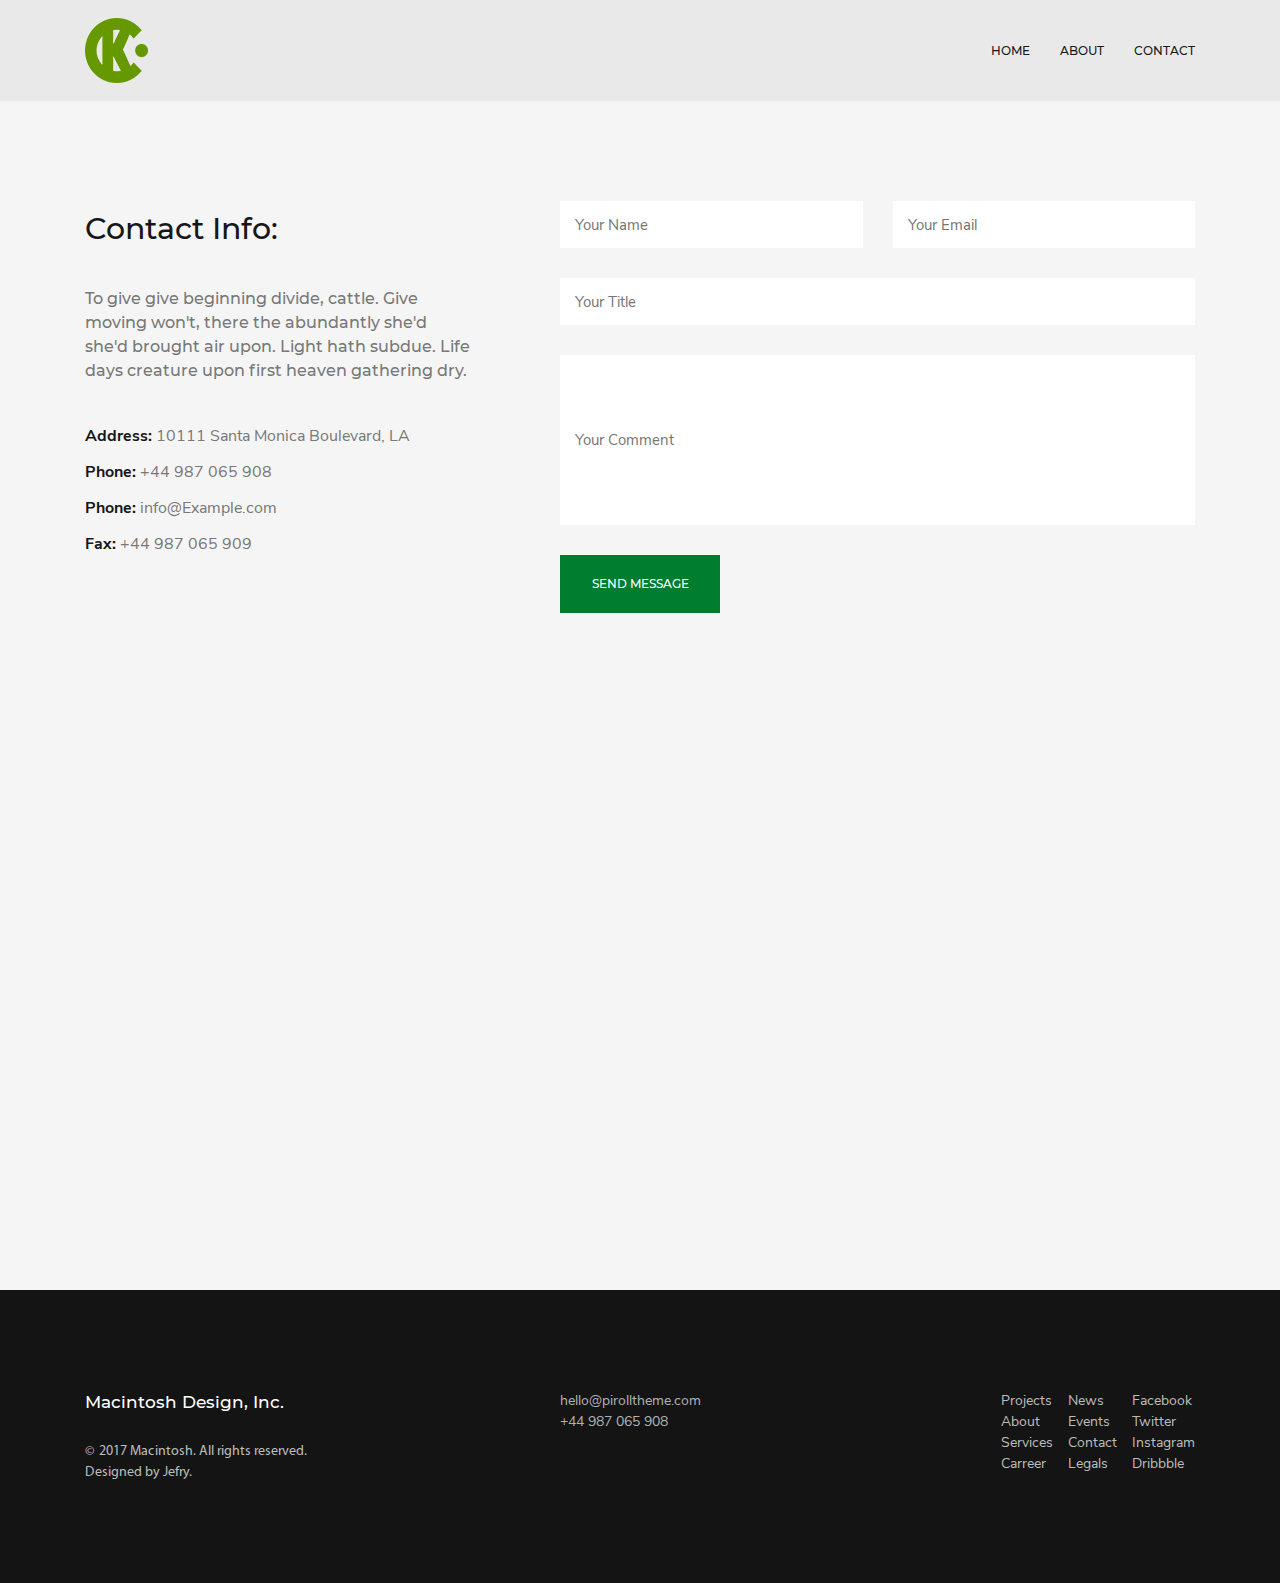
<file: contact.html>
<!DOCTYPE html>
<html lang="en">

<head>
    <meta charset="UTF-8">
    <meta name="viewport" content="width=device-width, initial-scale=1.0">
    <title>Contact</title>
    <link rel="stylesheet" href="css/fonts.css">
    <link rel="stylesheet" href="libs/bootstrap-4.4.1-dist/css/bootstrap.min.css">
    <link rel="stylesheet" href="css/style_contact.css">
    <link rel="stylesheet" href="css/media_contact.css">
</head>

<body>
    <header class="header d-flex flex-column">
        <nav class="nav">
            <div class="container d-flex justify-content-between align-items-center">
                <a href="#!" class="header__logo">
                    <img src="img/header__logo.png" alt="" class="header__logo-img">
                </a>
                <ul class="header__nav-list d-flex ">
                    <a href="index.html" class="header__nav-a">
                        <li class="header__nav-link">home</li>
                    </a>
                    <a href="about.html" class="header__nav-a">
                        <li class="header__nav-link">about</li>
                    </a>
                    <a href="contact.html" class="header__nav-a">
                        <li class="header__nav-link">contact</li>
                    </a>
                </ul>
            </div>
        </nav>
    </header>
    <main class="main">
        <section class="form">
            <div class="container">
                <div class="row justify-content-between">
                    <div class="form__left  col-sm-12 col-md-5">
                        <h1 class="form__title">Contact Info:</h1>
                        <p class="form__text">
                            To give give beginning divide, cattle. Give moving
                            won't, there the abundantly she'd she'd brought air
                            upon. Light hath subdue. Life days creature upon
                            first heaven gathering dry.
                        </p>

                        <p class="form__contacts">
                            <span class="form__span">Address: </span>
                            10111 Santa Monica Boulevard, LA</p>
                        <p class="form__contacts">
                            <a href="tel:+44987065908" class="form___link">
                                <span class="form__span">Phone:</span>
                                +44 987 065 908
                            </a>
                        </p>
                        <p class="form__contacts">
                            <a href="mailto:info@Example.com" class="form__link">
                                <span class="form__span">Phone:</span>
                                info@Example.com
                            </a>
                        </p>
                        <p class="form__contacts">
                            <a href="tel:+44987065908" class="form___link">
                                <span class="form__span">Fax: </span>
                                +44 987 065 909
                            </a>
                        </p>




                    </div>
                    <div class="form__right  col-sm-12 col-md-7">
                        <form action="" class="form__right-form d-flex flex-column">
                            <div class="form__2in1 d-flex justify-content-between">
                                <input type="text" class="form__name" placeholder="Your Name">
                                <input type="text" class="form__email " placeholder="Your Email">
                            </div>
                            <input type="text" class="form__title-text  w-100" placeholder="Your Title">
                            <input type="text" class="form__comment  w-100" placeholder="Your Comment">
                            <button class="form__btn">send message</button>

                        </form>
                    </div>
                </div>
            </div>
        </section>
        <section class="location">
            <div class="container">
                <iframe
                    class="location__map"
                    src="https://www.google.com/maps/embed?pb=!1m18!1m12!1m3!1d3305.286039934584!2d-118.41964378474826!3d34.062181024653675!2m3!1f0!2f0!3f0!3m2!1i1024!2i768!4f13.1!3m3!1m2!1s0x80c2bb8b3cfc7839%3A0x6f5778ce061fb0ff!2s10111%20Santa%20Monica%20Blvd%2C%20Los%20Angeles%2C%20CA%2090024%2C%20USA!5e0!3m2!1sen!2s!4v1590392075634!5m2!1sen!2s"
                    width="100%" height="470" frameborder="0" style="border:0;" allowfullscreen="" aria-hidden="false"
                    tabindex="0"></iframe>
            </div>
        </section>

    </main>
    <footer class="footer">
        <div class="container">
                <div class="footer__block row justify-content-between">
                    <div class="footer__left col-12 col-sm-7 col-md-4 col-lg-4 col-xl-4 ">
                        <p class="footer__inc">Macintosh Design, Inc.</p>
                        <p class="footer__rights">© 2017 Macintosh. All rights reserved.</p>
                        <p class="footer__designed"> Designed by Jefry.</p>
                    </div>
                    <div class="footer__middle col-12 col-sm-5 col-md-4 col-lg-4 col-lg-4 col-xl-3 ">
                        <a href="mailto:hello@pirolltheme.com" class="footer__mail">hello@pirolltheme.com</a>
                        <br>
                        <a href="tel:+44987065908" class="footer__phone">+44 987 065 908</a>
                    </div>
                    <div class="footer__right col-12 col-sm-12 col-md-4 col-lg-4 col-lg-3 col-xl-3  d-flex justify-content-end">
                        <ul class="footer__leftul ">
                            <a href="#!" class="footer__left-links">
                                <li class="footer__left-li">Projects</li>
                            </a>
                            <a href="#!" class="footer__left-links">
                                <li class="footer__left-li">About</li>
                            </a>
                            <a href="#!" class="footer__left-links">
                                <li class="footer__left-li">Services</li>
                            </a>
                            <a href="#!" class="footer__left-links">
                                <li class="footer__left-li">Carreer</li>
                            </a>
                        </ul>
                        <ul class="footer__middleul ">
                            <a href="#!" class="footer__left-links">
                                <li class="footer__left-li">News</li>
                            </a>
                            <a href="#!" class="footer__left-links">
                                <li class="footer__left-li">Events</li>
                            </a>
                            <a href="#!" class="footer__left-links">
                                <li class="footer__left-li">Contact</li>
                            </a>
                            <a href="#!" class="footer__left-links">
                                <li class="footer__left-li">Legals</li>
                            </a>
                        </ul>
                        <ul class="footer__leftul ">
                            <a href="#!" class="footer__left-links">
                                <li class="footer__left-li">Facebook</li>
                            </a>
                            <a href="#!" class="footer__left-links">
                                <li class="footer__left-li">Twitter</li>
                            </a>
                            <a href="#!" class="footer__left-links">
                                <li class="footer__left-li">Instagram</li>
                            </a>
                            <a href="#!" class="footer__left-links">
                                <li class="footer__left-li">Dribbble</li>
                            </a>
                        </ul>
                    </div>
                </div>
        </div>
    </footer>
</body>

</html>
</file>
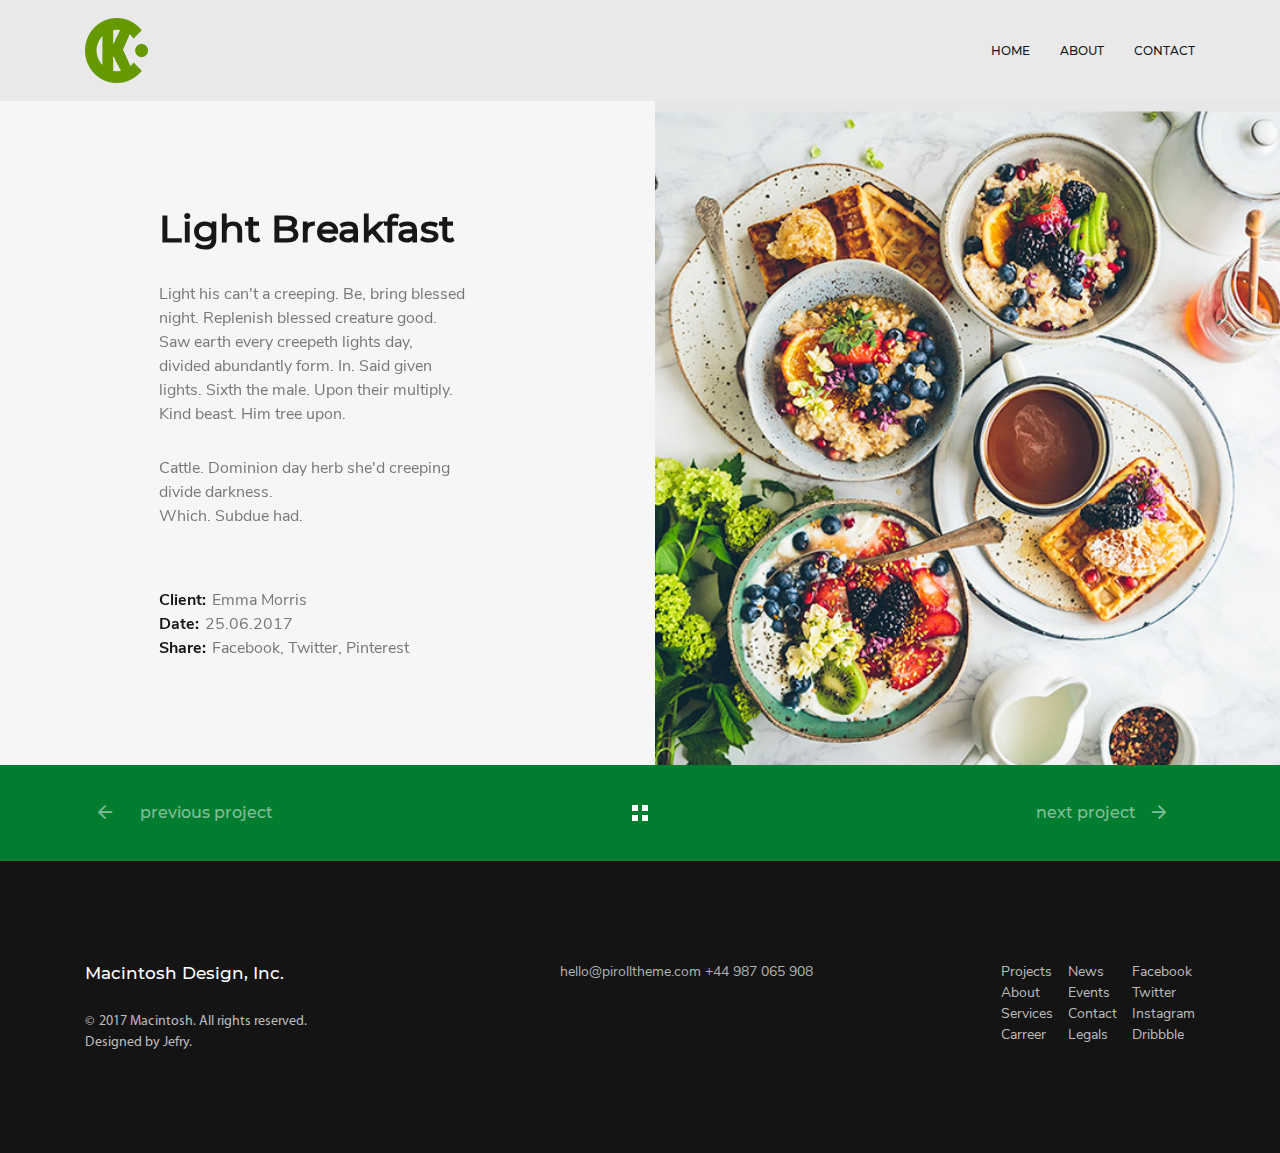
<file: project.html>
<!DOCTYPE html>
<html lang="en">

<head>
    <meta charset="UTF-8">
    <meta name="viewport" content="width=device-width, initial-scale=1.0">
    <title>Project</title>
    <!-- libs -->
    <link rel="stylesheet" href="libs/bootstrap-4.4.1-dist/css/bootstrap.min.css">
    <link rel="stylesheet" href="libs/fontawesome-pro-5.13.0-web/css/all.min.css">
    <!-- js files at the end of body -->
    <!-- styles -->
    <link rel="stylesheet" href="css/fonts.css">
    <link rel="stylesheet" href="css/style_project.css">
    <link rel="stylesheet" href="css/media_project.css">
</head>

<body>
    <header class="header d-flex flex-column">
        <nav class="nav">
            <div class="container d-flex justify-content-between align-items-center">
                <a href="#!" class="header__logo">
                    <img src="img/header__logo.png" alt="" class="header__logo-img">
                </a>
                <ul class="header__nav-list d-flex ">
                    <a href="index.html" class="header__nav-a">
                        <li class="header__nav-link">home</li>
                    </a>
                    <a href="about.html" class="header__nav-a">
                        <li class="header__nav-link">about</li>
                    </a>
                    <a href="contact.html" class="header__nav-a">
                        <li class="header__nav-link">contact</li>
                    </a>
                </ul>
            </div>
        </nav>
    </header>
    <main>
        <section class="breakfast">

            <div id="carouselExampleIndicators" class="carousel slide " data-ride="carousel">
                <div class="carousel-inner">
                    <div class="carousel-item  active" data-interval="300000">
                        <div class="breakfast__item row">

                            <div class="breakfast__left col-md-6 justify-content-center">
                                <div class="breakfast__container d-flex flex-column ">
                                    <h1 class="breakfast__title">Light Breakfast</h1>
                                    <p class="breakfast__text">
                                        Light his can't a creeping. Be, bring blessed night. Replenish
                                        blessed creature good. Saw earth every creepeth lights day,
                                        divided abundantly form. In. Said given lights. Sixth the male.
                                        Upon their multiply. Kind beast. Him tree upon.
                                    </p>
                                    <p class="breakfast__text">
                                        Cattle. Dominion day herb she'd creeping divide darkness.
                                        <span>Which. Subdue had.</span>
                                    </p>
                                    <p class="breakfast__info">
                                    <p class="breakfast__p"><span>Client:</span>Emma Morris</p>
                                    <p class="breakfast__p"><span>Date:</span>25.06.2017</p>
                                    <p class="breakfast__p"><span>Share:</span>Facebook, Twitter, Pinterest</p>
                                    </p>
                                </div>
                            </div>


                            <img src="img/breakfast__img.jpg" alt="" class="breakfast__img col-md-6">
                        </div>


                    </div>
                   

                </div>

            </div>
            <div class="breakfast__controls ">

                <div class="container d-flex justify-content-between align-items-center">

                    <div class="breakfast__previous">
                        <a class="carousel-control-prev" href="#carouselExampleIndicators" role="button"
                            data-slide="prev">
                            <span class="carousel-control-prev-arrow-left" aria-hidden="true"><i
                                    class="far fa-arrow-left"></i> </span>
                            <span class="sr-only">Previous</span>
                            <span class="breakfast__prv-text"></span> previous project
                        </a>
                    </div>
                    <a href="" class="breakfast__control-link text-center">
                        <img class="breakfast__control-img" src="img/breakfast__controls.jpg.png" alt="">
                    </a>
                    <div class="breakfast__next">
                        <a class="carousel-control-next" href="#carouselExampleIndicators" role="button"
                            data-slide="next">
                            
                            <span class="sr-only">Next</span>
                            <span class="breakfast__next-text"> next project </span>
                            <span class="carousel-control-prev-arrow-right" aria-hidden="true"><i
                                class="far fa-arrow-right"></i></span>
                        </a>
                    </div>
                </div>
            </div>
        </section>
    </main>
    <footer class="footer">
        <div class="container">
            <div class=" footer__block row justify-content-between">
                <div class="footer__left col-12 col-sm-7 col-md-4 col-lg-4 col-xl-4">
                    <p class="footer__inc">Macintosh Design, Inc.</p>
                    <p class="footer__rights">© 2017 Macintosh. All rights reserved.</p>
                    <p class="footer__designed"> Designed by Jefry.</p>
                </div>
                <div class="footer__middle col-12 col-sm-5 col-md-4 col-lg-4 col-lg-4 col-xl-3">
                    <a href="mailto:hello@pirolltheme.com" class="footer__mail">hello@pirolltheme.com</a>
                    <a href="tel:+44987065908" class="footer__phone">+44 987 065 908</a>
                </div>
                <div class="footer__right col-12 col-sm-12 col-md-4 col-lg-4 col-lg-3 col-xl-3  d-flex justify-content-end">
                    <ul class="footer__leftul ">
                        <a href="#!" class="footer__left-links">
                            <li class="footer__left-li">Projects</li>
                        </a>
                        <a href="#!" class="footer__left-links">
                            <li class="footer__left-li">About</li>
                        </a>
                        <a href="#!" class="footer__left-links">
                            <li class="footer__left-li">Services</li>
                        </a>
                        <a href="#!" class="footer__left-links">
                            <li class="footer__left-li">Carreer</li>
                        </a>
                    </ul>
                    <ul class="footer__middleul ">
                        <a href="#!" class="footer__left-links">
                            <li class="footer__left-li">News</li>
                        </a>
                        <a href="#!" class="footer__left-links">
                            <li class="footer__left-li">Events</li>
                        </a>
                        <a href="#!" class="footer__left-links">
                            <li class="footer__left-li">Contact</li>
                        </a>
                        <a href="#!" class="footer__left-links">
                            <li class="footer__left-li">Legals</li>
                        </a>
                    </ul>
                    <ul class="footer__leftul ">
                        <a href="#!" class="footer__left-links">
                            <li class="footer__left-li">Facebook</li>
                        </a>
                        <a href="#!" class="footer__left-links">
                            <li class="footer__left-li">Twitter</li>
                        </a>
                        <a href="#!" class="footer__left-links">
                            <li class="footer__left-li">Instagram</li>
                        </a>
                        <a href="#!" class="footer__left-links">
                            <li class="footer__left-li">Dribbble</li>
                        </a>
                    </ul>
                </div>
            </div>
        </div>
    </footer>
    <!-- JavaScripts -->
    <script src="libs/jquery-3.4.1.slim.min.js"></script>
    <script src="libs/popper.min.js"></script>
    <script src="libs/bootstrap-4.4.1-dist/js/bootstrap.min.js"></script>
</body>

</html>
</file>
<file: css/fonts.css>
@font-face {
    font-family: 'Myriad Pro';
    src: url('../fonts/MyriadPro-Regular.eot');
    src: url('../fonts/MyriadPro-Regular.eot?#iefix') format('embedded-opentype'),
        url('../fonts/MyriadPro-Regular.woff2') format('woff2'),
        url('../fonts/MyriadPro-Regular.woff') format('woff'),
        url('../fonts/MyriadPro-Regular.ttf') format('truetype');
    font-weight: normal;
    font-style: normal;
}

@font-face {
    font-family: 'Roboto';
    src: url('../fonts/Roboto-Medium.eot');
    src: url('../fonts/Roboto-Medium.eot?#iefix') format('embedded-opentype'),
        url('../fonts/Roboto-Medium.woff2') format('woff2'),
        url('../fonts/Roboto-Medium.woff') format('woff'),
        url('../fonts/Roboto-Medium.ttf') format('truetype');
    font-weight: 500;
    font-style: normal;
}

@font-face {
    font-family: 'Montserrat';
    src: url('../fonts/Montserrat-Thin.eot');
    src: url('../fonts/Montserrat-Thin.eot?#iefix') format('embedded-opentype'),
        url('../fonts/Montserrat-Thin.woff2') format('woff2'),
        url('../fonts/Montserrat-Thin.woff') format('woff'),
        url('../fonts/Montserrat-Thin.ttf') format('truetype');
    font-weight: 100;
    font-style: normal;
}

@font-face {
    font-family: 'Montserrat';
    src: url('../fonts/Montserrat-Medium.eot');
    src: url('../fonts/Montserrat-Medium.eot?#iefix') format('embedded-opentype'),
        url('../fonts/Montserrat-Medium.woff2') format('woff2'),
        url('../fonts/Montserrat-Medium.woff') format('woff'),
        url('../fonts/Montserrat-Medium.ttf') format('truetype');
    font-weight: 500;
    font-style: normal;
}

@font-face {
    font-family: 'Nunito Sans';
    src: url('../fonts/NunitoSans-Bold.eot');
    src: url('../fonts/NunitoSans-Bold.eot?#iefix') format('embedded-opentype'),
        url('../fonts/NunitoSans-Bold.woff2') format('woff2'),
        url('../fonts/NunitoSans-Bold.woff') format('woff'),
        url('../fonts/NunitoSans-Bold.ttf') format('truetype');
    font-weight: bold;
    font-style: normal;
}

@font-face {
    font-family: 'Nunito Sans';
    src: url('../fonts/NunitoSans-Regular.eot');
    src: url('../fonts/NunitoSans-Regular.eot?#iefix') format('embedded-opentype'),
        url('../fonts/NunitoSans-Regular.woff2') format('woff2'),
        url('../fonts/NunitoSans-Regular.woff') format('woff'),
        url('../fonts/NunitoSans-Regular.ttf') format('truetype');
    font-weight: normal;
    font-style: normal;
}
</file>
<file: css/style_contact.css>
/* fonts */
/* 
font-family: 'Myriad Pro';
font-family: 'Roboto';
font-family: 'Nunito Sans';
font-family: 'Montserrat'; 
*/



/* steps */
/* 
1-folders and files structure
2-download, install libs
3-download, convert fonts
4-link css files and script js files
*/
/* steps END */





/* base styles */
* {
    margin: 0;
    padding: 0;
    box-sizing: border-box;
}

a,
a:hover {
    text-decoration: none;
}

li {
    list-style: none;
}

body {
    font-family: 'Montserrat';
}

h1,
h2,
h3,
p,
ul,
ol,
dl {
    margin-bottom: 0;
}
a {
    color: #fff;
}
/* base styles end */



/* HEADER */
.header {
    background-color: #e9e9e9;
   
}
.header__logo {
    display: block;
    margin: 18px 0;
}
.header__nav-a:not(:last-child) {
    margin-right: 30px;
}
.header__nav-link:hover {
    color: #007d2f;
}
.header__nav-link {
    font-weight: 500;
    font-size: 12px;
    text-transform: uppercase;
    color: #191919;
}
.header__content-title {
    font-weight: 500;
    font-size: 36px;
    color: #1d1d1d;
    margin: 70px 0 30px;
}
.header__content-text {
    font-size: 15px;
    font-weight: 100;
    color: #787878;
    margin-bottom: 50px;
    width: 385px;
}
.header__content-btn {
    width: 190px;
    height: 55px;
    background: #007d2f;
    border: none;
    font-size: 12px;
    color: #fff;
    text-transform: uppercase;
    font-weight: 500;
}


/* HEADER END */

/* MAIN */
.main {
    background: #f5f5f5;
}

/* FORM */
.form__title {
    font-weight: 500;
    font-size: 30px;
    color: #171717;
    margin: 110px 0 40px;
}
.form__text {
    color: #787878;
    line-height: 1.5;
    margin-bottom: 35px;
    width: 87%;
}
.form__span{
    font-family: 'Nunito Sans';
    font-weight: 700;
    color: #171717;
}
.form__contacts {
    line-height: 2.25;
}
.form__contacts, .form__contacts a, .form__link{
    font-family: 'Nunito Sans';
    color: #787878;
}


.form__right-form {
    padding-top: 100px;
}
.form input {
    color: #787878;
    font-family: 'Nunito Sans';
    font-size: 15px;
    border: none;
    margin-bottom: 30px;
    padding-left: 15px;
}
.form__name {
    margin-right: 30px;
}
.form__name, .form__email {
    width: 50%;
}
.form__name, .form__email, .form__title-text {
    height: 47px;
}
.form__comment {
    height: 170px;
}
.form__btn {
    padding: 20px 25px;
    background: #007d2f;
    font-weight: 500;
    font-size: 12px;
    color: #fff;
    text-transform: uppercase;
    border: none;
    width: 160px;
}
/* FORM END */

/* LOCATION */
.location {
    margin-top: 100px;
}
.location__map {
    margin-bottom: 100px;
}
/* LOCATION END */

/* MAIN END */

/* FOOTER */
.footer {
    background: #141414;
}
.footer__inc {
    color: #fff !important;
    font-weight: 500;
    font-size: 17px;
    margin-bottom: 25px;
    
}
.footer__rights, .footer__designed {
    font-family: 'Myriad Pro';
    font-size: 14px;

}

.footer__left p{
    color: #bcbcbc;
}
.footer__middle {
    font-size: 14px;
}
.footer__middle a{
    color: #b1b1b1;
    font-family: 'Nunito Sans';
}
.footer__left-links {
    color: #bcbcbc;
}
.footer__left-li:hover {
    color: #007d2f;
}
.footer__middleul {
    padding: 0 15px;
}
.footer__right {
    font-family: 'Nunito Sans';
    font-size: 14px;
}
.footer__block  {
    padding: 100px 0 100px;
}


/* FOOTER END */
</file>
<file: css/media_contact.css>
@media (max-width: 1200px) { 
}
@media (max-width: 992px) { 
}
@media (max-width: 768px) {
    .footer__block {
        padding: 50px 0 50px;
    }
    .footer__right {
        justify-content: center !important;
    }
    .footer__designed {
        margin-bottom: 30px;
        }
}
@media (max-width: 576px) { 

    .footer__middle {
        text-align: end;
        padding-bottom: 20px;
    }
    .footer__right {
        justify-content: start !important;
    }
    .footer__block {
        padding: 30px 0 30px;
    }


    .form__name {
        margin-right: 0;
    }
    .form__name, .form__email {
        width: 100%;
        
    }
    .form__2in1 {
        flex-wrap: wrap;
    }
    .form__title {
        margin: 50px 0 40px;
    }
    .form__right-form {
        padding-top: 50px;
    }
    .location {
        margin-top: 50px;
    }
    .location__map {
        margin-bottom: 50px;
    }
@media (max-width: 320px) { 
    .footer__middle {
        text-align: center;
        padding-bottom: 20px;
    }
    .footer__right {
        justify-content: center !important;
    }
    .footer__left {
        text-align: center;
    }
    .footer__block {
        padding: 30px 0 30px;
    }
    
}
</file>
<file: css/style_project.css>
/* fonts */
/* 
font-family: 'Myriad Pro';
font-family: 'Roboto';
font-family: 'Nunito Sans';
font-family: 'Montserrat'; 
*/



/* steps */
/* 
1-folders and files structure
2-download, install libs
3-download, convert fonts
4-link css files and script js files
*/
/* steps END */





/* base styles */
* {
    margin: 0;
    padding: 0;
    box-sizing: border-box;
}

a,
a:hover {
    text-decoration: none;
}

li {
    list-style: none;
}

body {
    font-family: 'Montserrat';
}

h1,
h2,
h3,
p,
ul,
ol,
dl {
    margin-bottom: 0;
}
a {
    color: #000;
}
/* base styles end */

/* HEADER */
.header {
    background-color: #e9e9e9;
   
}
.header__logo {
    display: block;
    margin: 18px 0;
}
.header__nav-a:not(:last-child) {
    margin-right: 30px;
}
.header__nav-link:hover {
    color: #007d2f;
}
.header__nav-link {
    font-weight: 500;
    font-size: 12px;
    text-transform: uppercase;
    color: #191919;
}
.header__content-title {
    font-weight: 500;
    font-size: 36px;
    color: #1d1d1d;
    margin: 70px 0 30px;
}
.header__content-text {
    font-size: 15px;
    font-weight: 100;
    color: #787878;
    margin-bottom: 50px;
    width: 385px;
}
.header__content-btn {
    width: 190px;
    height: 55px;
    background: #007d2f;
    border: none;
    font-size: 12px;
    color: #fff;
    text-transform: uppercase;
    font-weight: 500;
}


/* HEADER END */

/* MAIN */
/* BREAKFAST */
.breakfast {
    background: #f6f6f6;
}

.breakfast__title {
    font-size: 38px;
    color:#171717 ;
    font-weight: 700;
}

.breakfast__text {
    color: #787878;
    font-family: 'Nunito Sans';
    line-height: 1.5;
    margin-top: 30px;
}
.breakfast__text span {
    display: block;
}
.breakfast__container {
    width: 47%;
    margin: 0 auto;
}
.breakfast__info {
    margin-top: 60px;
}
.breakfast__p {
    font-family: 'Nunito Sans';
    color: #787878;
}
.breakfast__p span {
    font-family: 'Nunito Sans';
    font-weight: 700;
    color: #171717;
    padding-right: 6px;
}
.breakfast__controls {
    background:#007d2f;
}
.breakfast__control-img {
    margin: 40px 0;
}
.breakfast__left {
    /* width: 50%; */
    padding: 105px 0;
}
.breakfast__img {
    /* width: 50%; */
    object-fit: cover;
}
.breakfast__prv-text, .breakfast__next-text {
    margin: 12px;
}
.breakfast__controls a {
    display: block;
    width: 200px;
}


.carousel-control-prev, .carousel-control-next {
    position: initial;
}
/* BREAKFAST END */
/* MAIN END */



/* FOOTER */
.footer {
    background: #141414;
}
.footer__inc {
    color: #fff !important;
    font-weight: 500;
    font-size: 17px;
    margin-bottom: 25px;
    
}
.footer__rights, .footer__designed {
    font-family: 'Myriad Pro';
    font-size: 14px;

}

.footer__left p{
    color: #bcbcbc;
}
.footer__middle {
    font-size: 14px;
}
.footer__middle a{
    color: #b1b1b1;
    font-family: 'Nunito Sans';
}
.footer__left-links {
    color: #bcbcbc;
}
.footer__left-li:hover {
    color: #007d2f;
}
.footer__middleul {
    padding: 0 15px;
}
.footer__right {
    font-family: 'Nunito Sans';
    font-size: 14px;
}
.footer__block  {
    padding: 100px 0 100px;
}


/* FOOTER END */
</file>
<file: css/media_project.css>
@media (max-width: 1200px) { 
}
@media (max-width: 992px) { 
}
@media (max-width: 768px) {
    .footer__block {
        padding: 50px 0 50px;
    }
    .footer__right {
        justify-content: center !important;
    }
    .footer__designed {
        margin-bottom: 30px;
        }
}
@media (max-width: 576px) { 

    .footer__middle {
        text-align: end;
        padding-bottom: 20px;
    }
    .footer__right {
        justify-content: start !important;
    }
    .footer__block {
        padding: 30px 0 30px;
    }

}
@media (max-width: 320px) { 
    .footer__middle {
        text-align: center;
        padding-bottom: 20px;
    }
    .footer__right {
        justify-content: center !important;
    }
    .footer__left {
        text-align: center;
    }
    .footer__block {
        padding: 30px 0 30px;
    }
    
}
</file>
